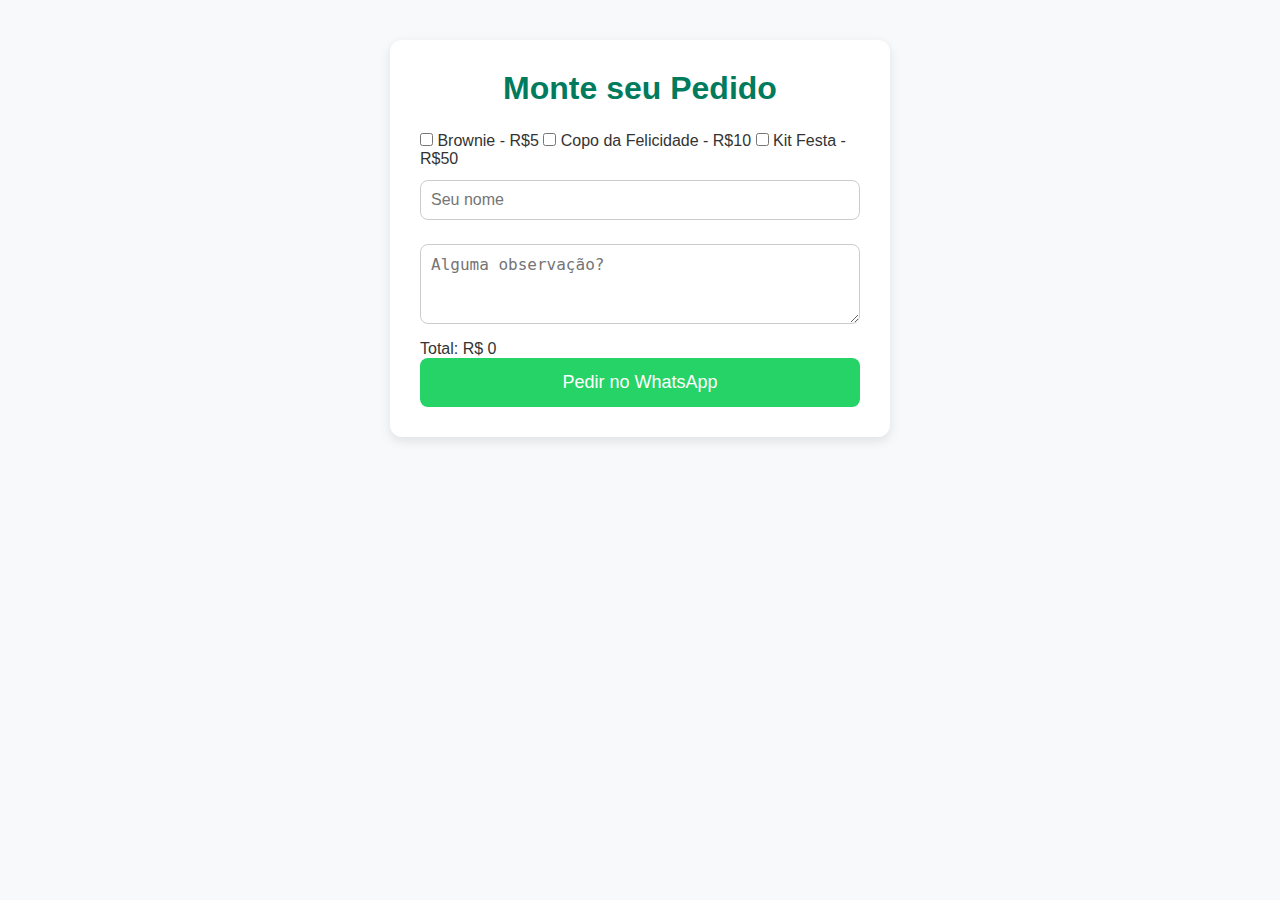
<file: index.html>
<!DOCTYPE html>
<html lang="pt-BR">
<head>
  <meta charset="UTF-8">
  <meta name="viewport" content="width=device-width, initial-scale=1.0">
  <title>ZapOrça - Pedido via WhatsApp</title>
  <link rel="stylesheet" href="style.css">
</head>
<body>
  <div class="container">
    <h1>Monte seu Pedido</h1>

    <div class="produto">
      <label><input type="checkbox" value="Brownie - R$5" data-price="5"> Brownie - R$5</label>
      <label><input type="checkbox" value="Copo da Felicidade - R$10" data-price="10"> Copo da Felicidade - R$10</label>
      <label><input type="checkbox" value="Kit Festa - R$50" data-price="50"> Kit Festa - R$50</label>
    </div>

    <input type="text" id="nomeCliente" placeholder="Seu nome">
    <textarea id="observacoes" placeholder="Alguma observação?"></textarea>

    <p>Total: R$ <span id="total">0</span></p>
    <button onclick="enviarPedido()">Pedir no WhatsApp</button>
  </div>

  <script src="script.js"></script>
</body>
</html>
</file>
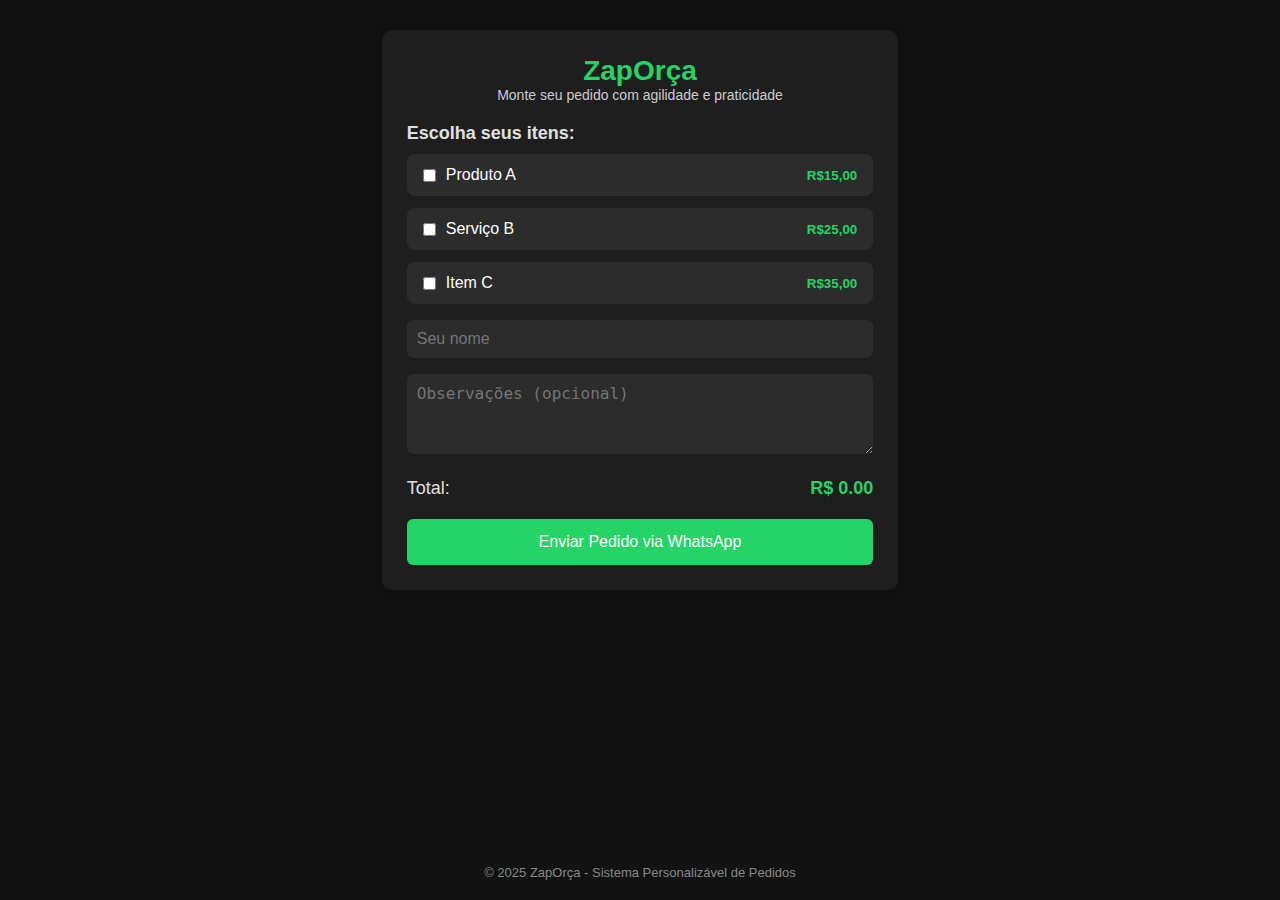
<file: versão 0.2/index.html>
<!DOCTYPE html>
<html lang="pt-BR">
<head>
  <meta charset="UTF-8">
  <meta name="viewport" content="width=device-width, initial-scale=1.0">
  <title>ZapOrça - Sistema de Pedidos</title>
  <link rel="stylesheet" href="style.css">
</head>
<body>
  <div class="container">
    <header>
      <h1>ZapOrça</h1>
      <p>Monte seu pedido com agilidade e praticidade</p>
    </header>

    <section class="produtos">
      <h2>Escolha seus itens:</h2>
      <div class="cards">
        <label class="card">
          <input type="checkbox" value="Produto A - R$15" data-price="15">
          <span>Produto A</span>
          <small>R$15,00</small>
        </label>

        <label class="card">
          <input type="checkbox" value="Serviço B - R$25" data-price="25">
          <span>Serviço B</span>
          <small>R$25,00</small>
        </label>

        <label class="card">
          <input type="checkbox" value="Item C - R$35" data-price="35">
          <span>Item C</span>
          <small>R$35,00</small>
        </label>
      </div>
    </section>

    <section class="formulario">
      <input type="text" id="nomeCliente" placeholder="Seu nome">
      <textarea id="observacoes" placeholder="Observações (opcional)"></textarea>
    </section>

    <section class="resumo">
      <span>Total:</span>
      <strong>R$ <span id="total">0.00</span></strong>
    </section>

    <button onclick="enviarPedido()">Enviar Pedido via WhatsApp</button>
  </div>

  <footer>
    <p>&copy; 2025 ZapOrça - Sistema Personalizável de Pedidos</p>
  </footer>

  <script src="script.js"></script>
</body>
</html>
</file>
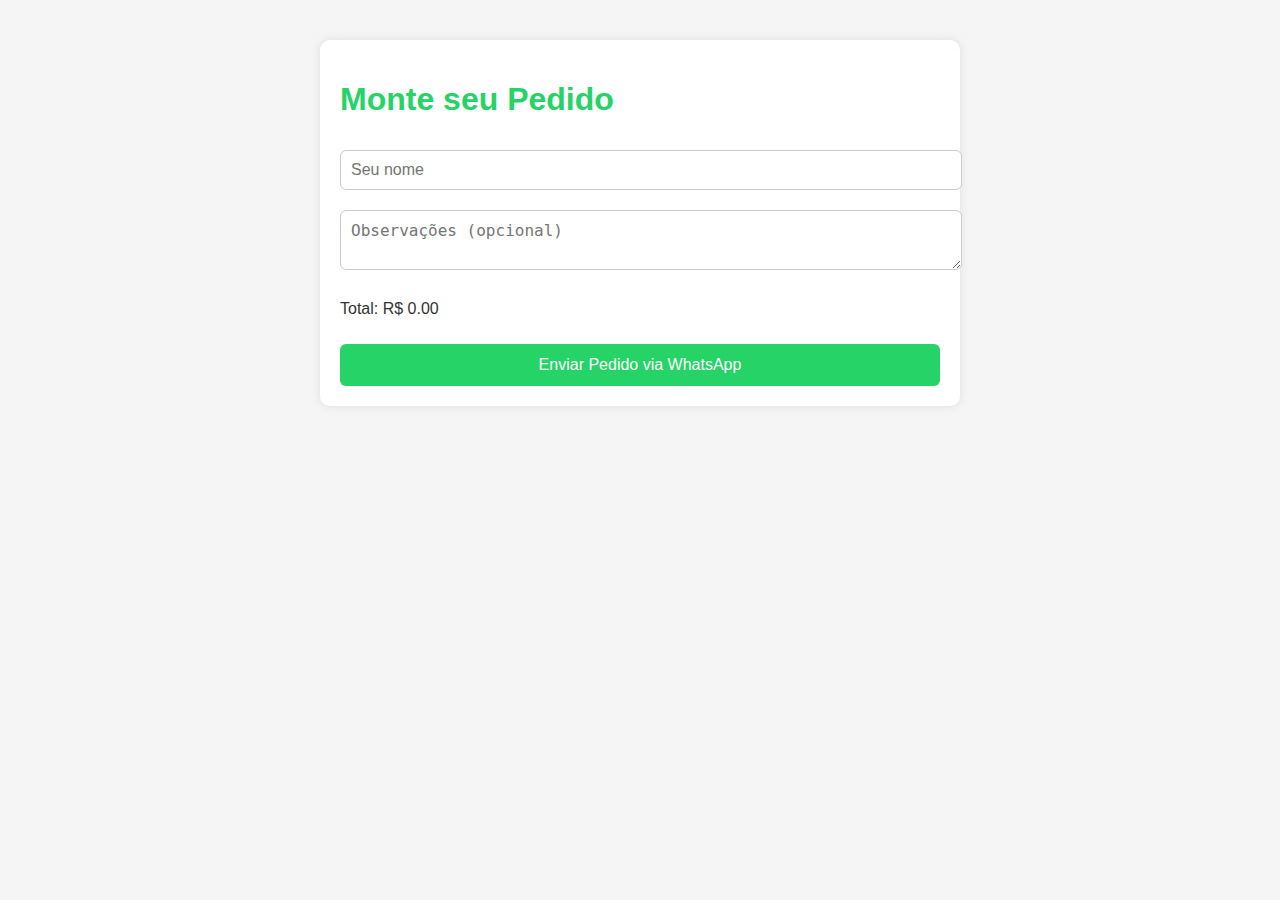
<file: zaporca-v0.3-localstorage/index.html>
<!DOCTYPE html>
<html lang="pt-BR">
<head>
  <meta charset="UTF-8" />
  <meta name="viewport" content="width=device-width, initial-scale=1.0"/>
  <title>ZapOrça</title>
  <link rel="stylesheet" href="style.css" />
</head>
<body>
  <div class="container">
    <h1>Monte seu Pedido</h1>
    <div id="produtos"></div>

    <input type="text" id="nomeCliente" placeholder="Seu nome" />
    <textarea id="observacoes" placeholder="Observações (opcional)"></textarea>

    <p>Total: R$ <span id="total">0.00</span></p>
    <button onclick="enviarPedido()">Enviar Pedido via WhatsApp</button>
  </div>

  <script src="script.js"></script>
</body>
</html>
</file>
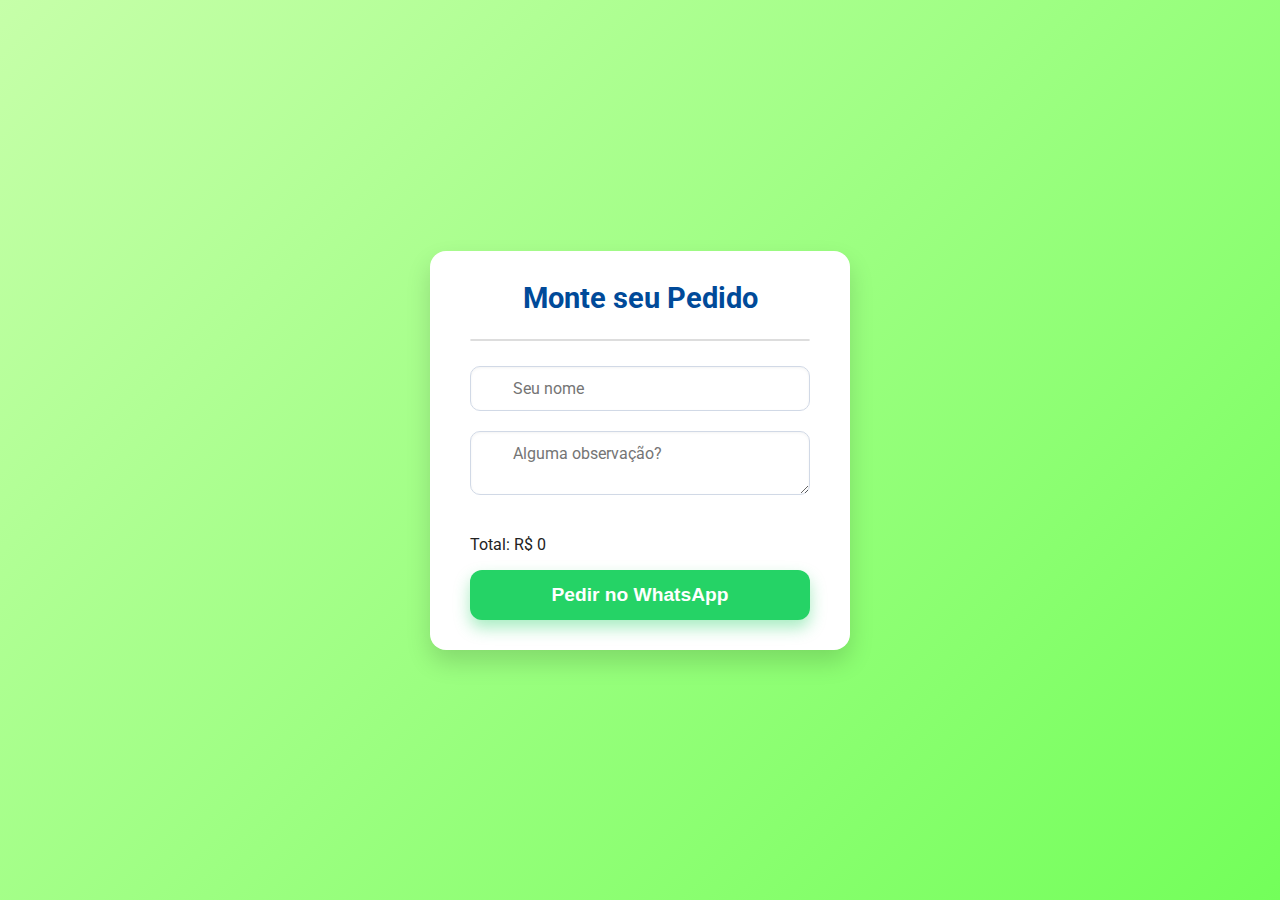
<file: zaporca-v0.3/index.html>
<!DOCTYPE html>
<html lang="pt-BR">

<head>
  <meta charset="UTF-8" />
  <meta name="viewport" content="width=device-width, initial-scale=1.0" />
  <title>Pedido via WhatsApp</title>
  <link rel="stylesheet" href="style.css" />
</head>

<body>
  <div class="container">
    <h1>Monte seu Pedido</h1>
    <div id="produtos" class="produto"></div>
    <input type="text" id="nomeCliente" placeholder="Seu nome" />
    <textarea id="observacoes" placeholder="Alguma observação?"></textarea>
    <p>Total: R$ <span id="total">0</span></p>
    <button onclick="enviarPedido()">Pedir no WhatsApp</button>
  </div>

  <script>
    let produtosSelecionados = [];
    let total = 0;

    function atualizarTotal() {
      total = produtosSelecionados.reduce(function (soma, p) {
        return soma + p.preco;
      }, 0);
      document.getElementById("total").innerText = total.toFixed(2);
    }

    function carregarProdutos() {
      fetch('http://localhost:3001/produtos')
        .then(function (res) { return res.json(); })
        .then(function (produtos) {
          const container = document.getElementById("produtos");
          produtos.forEach(function (produto) {
            const label = document.createElement("label");
            label.innerHTML =
              '<input type="checkbox" data-nome="' + produto.nome + '" data-preco="' + produto.preco + '" onchange="selecionarProduto(this)"> ' +
              produto.nome + ' - R$' + produto.preco;
            container.appendChild(label);
          });
        })
        .catch(function (err) {
          console.error("Erro ao carregar produtos:", err);
        });
    }

    function selecionarProduto(input) {
      const nome = input.dataset.nome;
      const preco = parseFloat(input.dataset.preco);

      if (input.checked) {
        produtosSelecionados.push({ nome: nome, preco: preco });
      } else {
        produtosSelecionados = produtosSelecionados.filter(function (p) {
          return p.nome !== nome;
        });
      }
      atualizarTotal();
    }

    function enviarPedido() {
      const nome = document.getElementById("nomeCliente").value.trim();
      const obs = document.getElementById("observacoes").value.trim();

      if (!nome) {
        alert("Digite seu nome!");
        return;
      }

      if (produtosSelecionados.length === 0) {
        alert("Selecione pelo menos um produto.");
        return;
      }

      let mensagem = "Olá, meu nome é " + nome + "! Quero fazer um pedido:\n";
      produtosSelecionados.forEach(function (p) {
        mensagem += "• " + p.nome + " - R$" + p.preco + "\n";
      });
      mensagem += "\nTotal: R$" + total.toFixed(2);
      if (obs) mensagem += "\nObservações: " + obs;

      const numero = "11951182656"; // Coloque seu número aqui
      const link = "https://wa.me/55" + numero + "?text=" + encodeURIComponent(mensagem);
      window.open(link, "_blank");
    }

    // Executa o carregamento dos produtos quando a página carregar
    window.onload = carregarProdutos;
  </script>
</body>

</html>
</file>
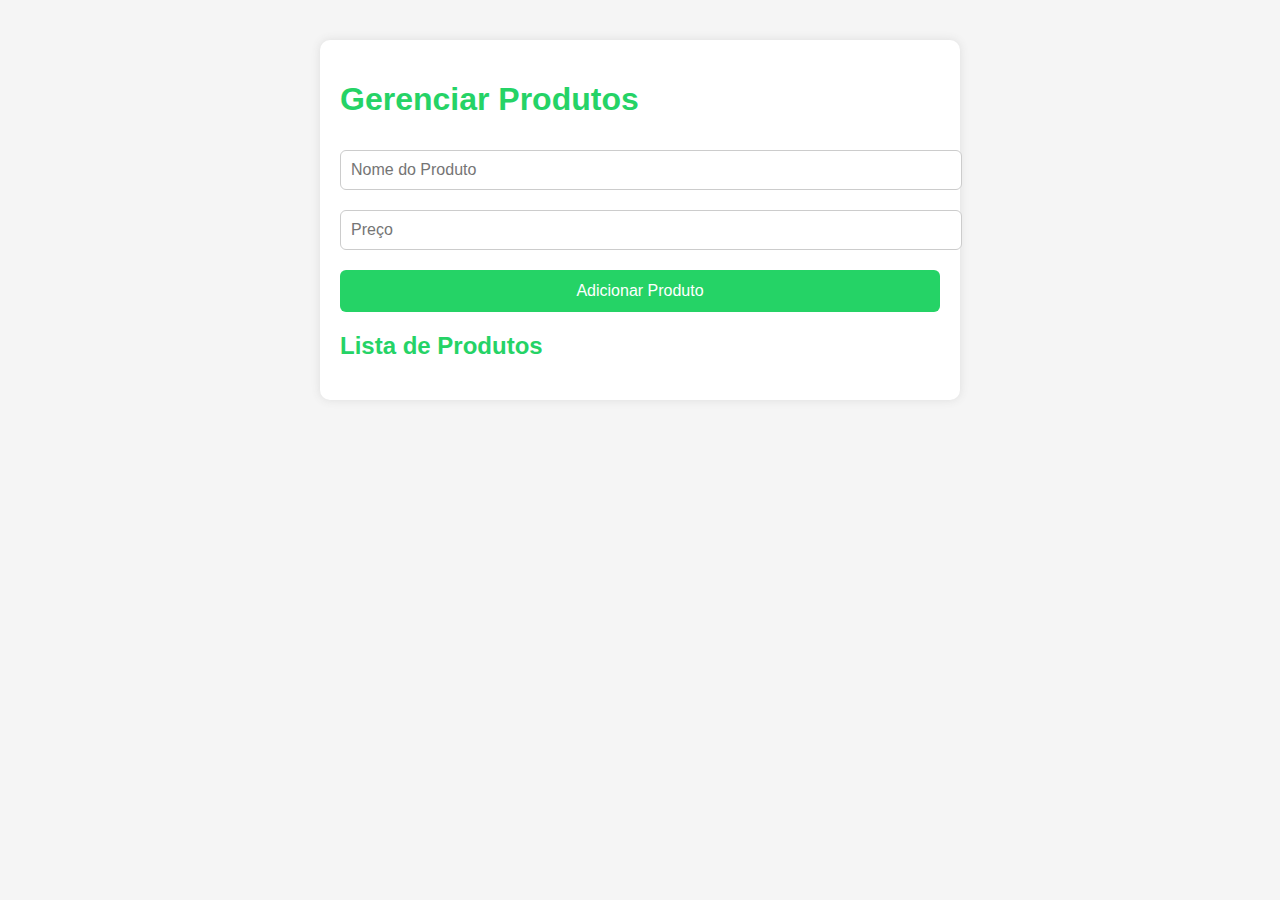
<file: zaporca-v0.3-localstorage/admin.html>
<!DOCTYPE html>
<html lang="pt-BR">
<head>
  <meta charset="UTF-8" />
  <meta name="viewport" content="width=device-width, initial-scale=1.0"/>
  <title>Painel de Produtos</title>
  <link rel="stylesheet" href="style.css" />
</head>
<body>
  <div class="container">
    <h1>Gerenciar Produtos</h1>

    <div class="formulario">
      <input type="text" id="nomeProduto" placeholder="Nome do Produto" />
      <input type="number" id="precoProduto" placeholder="Preço" />
      <button onclick="adicionarProduto()">Adicionar Produto</button>
    </div>

    <h2>Lista de Produtos</h2>
    <ul id="listaProdutos"></ul>
  </div>

  <script src="admin.js"></script>
</body>
</html>
</file>
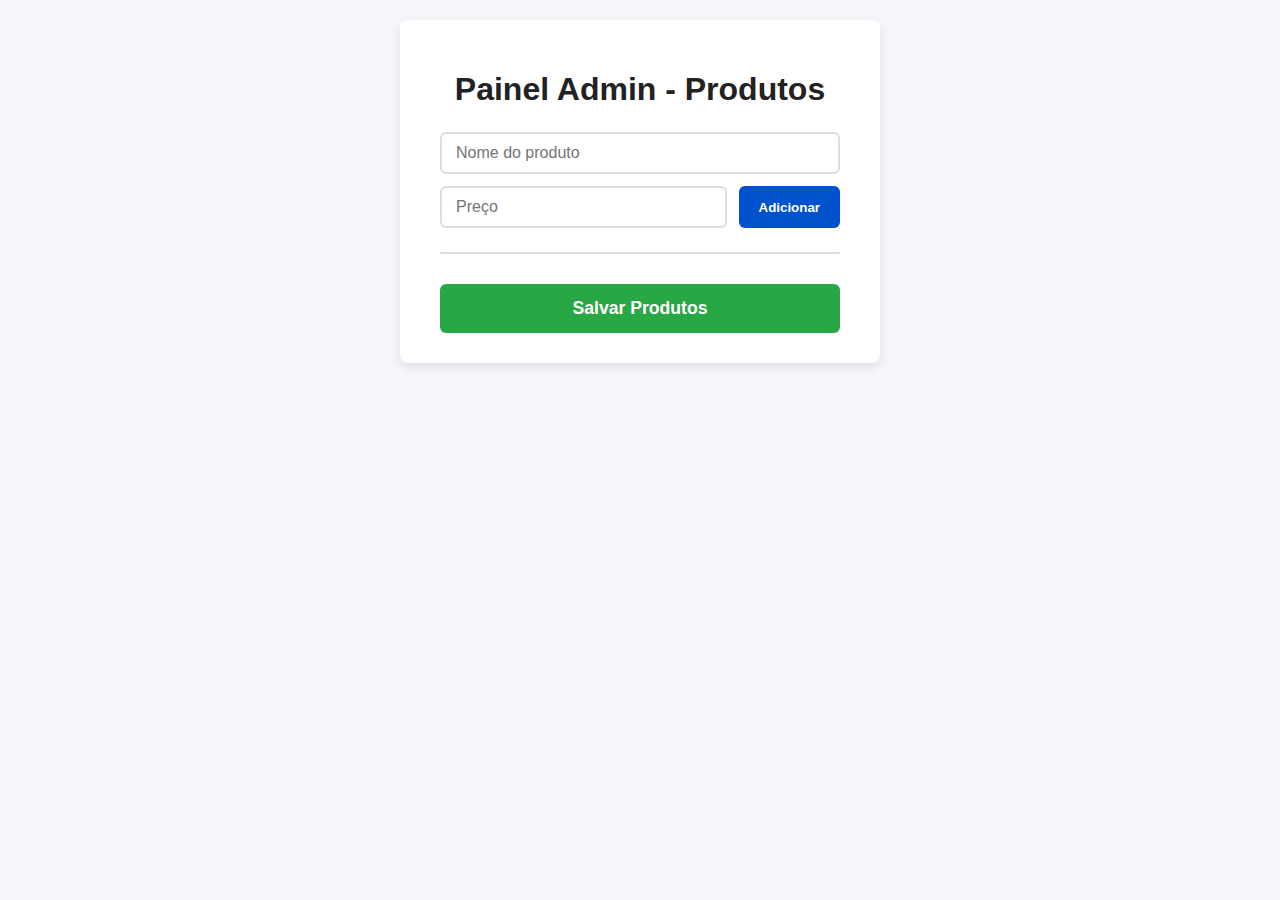
<file: zaporca-v0.3/admin.html>
<!DOCTYPE html>
<html lang="pt-BR">
<head>
  <meta charset="UTF-8" />
  <meta name="viewport" content="width=device-width, initial-scale=1" />
  <title>Painel Admin</title>
  <style>
    /* Reset básico */
    * {
      box-sizing: border-box;
    }
    body {
      font-family: 'Segoe UI', Tahoma, Geneva, Verdana, sans-serif;
      background: #f5f7fa;
      color: #333;
      margin: 0;
      padding: 20px;
      display: flex;
      justify-content: center;
      min-height: 100vh;
      align-items: flex-start;
    }
    .container {
      background: #fff;
      border-radius: 8px;
      max-width: 480px;
      width: 100%;
      padding: 30px 40px;
      box-shadow: 0 4px 12px rgba(0,0,0,0.1);
    }
    h1 {
      margin-bottom: 24px;
      font-weight: 700;
      color: #222;
      text-align: center;
    }
    #formContainer {
      display: flex;
      gap: 12px;
      margin-bottom: 24px;
      flex-wrap: wrap;
      justify-content: center;
    }
    #formContainer input[type="text"],
    #formContainer input[type="number"] {
      flex: 1 1 150px;
      padding: 10px 14px;
      font-size: 1rem;
      border: 2px solid #ddd;
      border-radius: 6px;
      transition: border-color 0.2s ease;
    }
    #formContainer input[type="text"]:focus,
    #formContainer input[type="number"]:focus {
      border-color: #0052cc;
      outline: none;
    }
    #formContainer button {
      background-color: #0052cc;
      color: white;
      border: none;
      border-radius: 6px;
      padding: 10px 20px;
      font-weight: 600;
      cursor: pointer;
      transition: background-color 0.3s ease;
      flex: 0 0 auto;
    }
    #formContainer button:hover {
      background-color: #003d99;
    }
    ul#listaProdutos {
      list-style: none;
      padding: 0;
      margin: 0 0 30px 0;
      max-height: 300px;
      overflow-y: auto;
      border: 1px solid #ddd;
      border-radius: 6px;
      background: #fafafa;
    }
    ul#listaProdutos li {
      display: flex;
      justify-content: space-between;
      align-items: center;
      padding: 12px 16px;
      border-bottom: 1px solid #e1e1e1;
      font-size: 1rem;
      color: #444;
    }
    ul#listaProdutos li:last-child {
      border-bottom: none;
    }
    ul#listaProdutos li button {
      background-color: #e55353;
      border: none;
      border-radius: 4px;
      color: white;
      padding: 6px 12px;
      font-weight: 600;
      cursor: pointer;
      transition: background-color 0.3s ease;
      font-size: 0.9rem;
    }
    ul#listaProdutos li button:hover {
      background-color: #b03434;
    }
    button#salvarProdutosBtn {
      display: block;
      width: 100%;
      padding: 14px 0;
      font-size: 1.1rem;
      font-weight: 700;
      border-radius: 6px;
      border: none;
      background-color: #28a745;
      color: white;
      cursor: pointer;
      transition: background-color 0.3s ease;
    }
    button#salvarProdutosBtn:hover {
      background-color: #1e7e34;
    }
    /* Scrollbar estilizada para lista */
    ul#listaProdutos::-webkit-scrollbar {
      width: 8px;
    }
    ul#listaProdutos::-webkit-scrollbar-track {
      background: #f1f1f1;
      border-radius: 6px;
    }
    ul#listaProdutos::-webkit-scrollbar-thumb {
      background: #c1c1c1;
      border-radius: 6px;
    }
    ul#listaProdutos::-webkit-scrollbar-thumb:hover {
      background: #a0a0a0;
    }
  </style>
</head>
<body>
  <div class="container">
    <h1>Painel Admin - Produtos</h1>
    <div id="formContainer">
      <input type="text" id="nomeProduto" placeholder="Nome do produto" />
      <input type="number" id="precoProduto" placeholder="Preço" step="0.01" />
      <button onclick="adicionarProduto()">Adicionar</button>
    </div>

    <ul id="listaProdutos"></ul>

    <button id="salvarProdutosBtn" onclick="salvarProdutos()">Salvar Produtos</button>
  </div>

  <script>
    let produtos = [];

    // Carrega produtos do backend quando abrir a página
    window.onload = () => {
      fetch('http://localhost:3001/produtos')
        .then(res => res.json())
        .then(data => {
          produtos = data || [];
          renderizarLista();
        })
        .catch(() => {
          produtos = [];
          renderizarLista();
        });
    };

    function adicionarProduto() {
      const nome = document.getElementById('nomeProduto').value.trim();
      const preco = parseFloat(document.getElementById('precoProduto').value);

      if (!nome || isNaN(preco)) {
        alert("Preencha corretamente nome e preço.");
        return;
      }

      produtos.push({ nome: nome, preco: preco });
      renderizarLista();

      // Limpa os campos
      document.getElementById('nomeProduto').value = "";
      document.getElementById('precoProduto').value = "";
    }

    function renderizarLista() {
      const lista = document.getElementById('listaProdutos');
      lista.innerHTML = '';

      produtos.forEach((p, index) => {
        const item = document.createElement('li');
        item.textContent = `${p.nome} - R$${p.preco.toFixed(2)}`;

        const btn = document.createElement('button');
        btn.textContent = 'Remover';
        btn.onclick = () => {
          produtos.splice(index, 1);
          renderizarLista();
        };

        item.appendChild(btn);
        lista.appendChild(item);
      });
    }

    function salvarProdutos() {
      fetch('http://localhost:3001/produtos', {
        method: 'POST',
        headers: { 'Content-Type': 'application/json' },
        body: JSON.stringify(produtos)
      })
      .then(response => {
        if (!response.ok) throw new Error('Erro na resposta do servidor');
        return response.text();
      })
      .then(text => alert(text))
      .catch(() => alert("Erro ao salvar. Verifique se o backend está rodando."));
    }
  </script>
</body>
</html>
</file>
<file: versão 0.2/style.css>
* {
  margin: 0;
  padding: 0;
  box-sizing: border-box;
}

body {
  font-family: 'Segoe UI', sans-serif;
  background-color: #121212;
  color: #e0e0e0;
  min-height: 100vh;
  display: flex;
  flex-direction: column;
}

.container {
  max-width: 600px;
  margin: 30px auto;
  padding: 25px;
  background-color: #1e1e1e;
  border-radius: 10px;
  box-shadow: 0 0 10px #0f0f0f;
}

header {
  text-align: center;
  margin-bottom: 20px;
}

header h1 {
  color: #25d366;
  font-size: 28px;
}

header p {
  color: #ccc;
  font-size: 14px;
}

.produtos h2 {
  margin-bottom: 10px;
  font-size: 18px;
}

.cards {
  display: flex;
  flex-direction: column;
  gap: 12px;
}

.card {
  display: flex;
  align-items: center;
  justify-content: space-between;
  background-color: #2c2c2c;
  padding: 12px 16px;
  border-radius: 8px;
  transition: background 0.3s;
}

.card:hover {
  background-color: #383838;
}

.card input {
  margin-right: 10px;
}

.card span {
  flex: 1;
  color: #fff;
}

.card small {
  color: #25d366;
  font-weight: bold;
}

.formulario input,
.formulario textarea {
  width: 100%;
  padding: 10px;
  margin-top: 16px;
  border-radius: 6px;
  border: none;
  font-size: 16px;
  background: #2c2c2c;
  color: #fff;
}

textarea {
  resize: vertical;
  min-height: 80px;
}

.resumo {
  display: flex;
  justify-content: space-between;
  align-items: center;
  margin: 20px 0;
  font-size: 18px;
}

.resumo strong {
  color: #25d366;
}

button {
  width: 100%;
  background-color: #25d366;
  border: none;
  color: white;
  padding: 14px;
  font-size: 16px;
  border-radius: 6px;
  cursor: pointer;
  transition: background 0.3s;
}

button:hover {
  background-color: #1ebe5d;
}

footer {
  text-align: center;
  padding: 20px 10px;
  font-size: 13px;
  color: #888;
  margin-top: auto;
}
</file>
<file: zaporca-v0.3-localstorage/style.css>
body {
  font-family: 'Segoe UI', sans-serif;
  background-color: #f5f5f5;
  color: #333;
  margin: 0;
  padding: 0;
}

.container {
  max-width: 600px;
  margin: 40px auto;
  padding: 20px;
  background: #ffffff;
  border-radius: 10px;
  box-shadow: 0 0 10px #ddd;
}

h1, h2 {
  color: #25d366;
}

input, textarea {
  width: 100%;
  padding: 10px;
  margin: 10px 0;
  border: 1px solid #ccc;
  border-radius: 6px;
  font-size: 16px;
}

button {
  width: 100%;
  background-color: #25d366;
  color: white;
  border: none;
  padding: 12px;
  font-size: 16px;
  border-radius: 6px;
  cursor: pointer;
  margin-top: 10px;
}

button:hover {
  background-color: #1ebe5d;
}

.card {
  display: flex;
  align-items: center;
  justify-content: space-between;
  background: #f0f0f0;
  padding: 12px;
  margin-bottom: 10px;
  border-radius: 6px;
}

.card input {
  margin-right: 10px;
}
</file>
<file: style.css>
/* Reset básico */
* {
  margin: 0;
  padding: 0;
  box-sizing: border-box;
}

body {
  font-family: "Segoe UI", Tahoma, Geneva, Verdana, sans-serif;
  background: #f8f9fa;
  color: #333;
  min-height: 100vh;
  display: flex;
  flex-direction: column;
}

.container {
  max-width: 500px;
  margin: 40px auto;
  background: #fff;
  padding: 30px;
  border-radius: 12px;
  box-shadow: 0 4px 12px rgba(0, 0, 0, 0.1);
}

h1 {
  text-align: center;
  margin-bottom: 25px;
  color: #007b5e;
}

.produtos label {
  display: block;
  padding: 12px;
  background: #f1f1f1;
  margin-bottom: 10px;
  border-radius: 8px;
  cursor: pointer;
  transition: background 0.3s;
}

.produtos label:hover {
  background: #e9ecef;
}

input[type="text"],
textarea {
  width: 100%;
  padding: 10px;
  margin: 12px 0;
  border: 1px solid #ccc;
  border-radius: 8px;
  font-size: 16px;
}

textarea {
  resize: vertical;
  min-height: 80px;
}

.resumo {
  display: flex;
  justify-content: space-between;
  margin: 15px 0;
  font-size: 18px;
  font-weight: bold;
}

button {
  width: 100%;
  background: #25d366;
  color: white;
  border: none;
  padding: 14px;
  border-radius: 8px;
  font-size: 18px;
  cursor: pointer;
  transition: background 0.3s;
}

button:hover {
  background: #1ebe5d;
}

footer {
  text-align: center;
  padding: 20px 10px;
  font-size: 14px;
  color: #666;
  margin-top: auto;
}
</file>
<file: zaporca-v0.3/style.css>
@import url('https://fonts.googleapis.com/css2?family=Roboto:wght@400;700&display=swap');

/* Reset simples */
* {
  box-sizing: border-box;
}

body {
  font-family: 'Roboto', sans-serif;
  background: linear-gradient(135deg, #c6ffa9, #73ff5a);
  margin: 0;
  min-height: 100vh;
  display: flex;
  justify-content: center;
  align-items: center;
  padding: 20px;
  color: #222;
}

.container {
  background: #fff;
  border-radius: 16px;
  box-shadow: 0 12px 25px rgba(0, 0, 0, 0.15);
  padding: 30px 40px;
  max-width: 420px;
  width: 100%;
}

h1 {
  margin-top: 0;
  font-weight: 700;
  font-size: 1.8rem;
  text-align: center;
  color: #004a99;
  margin-bottom: 24px;
  user-select: none;
}

#produtos {
  max-height: 220px;
  overflow-y: auto;
  margin-bottom: 25px;
  padding-right: 6px;
  border: 1px solid #ddd;
  border-radius: 10px;
  background: #f9faff;
  user-select: none;
}

#produtos label {
  display: flex;
  align-items: center;
  padding: 10px 12px;
  cursor: pointer;
  font-size: 1rem;
  border-bottom: 1px solid #e1e4eb;
  transition: background-color 0.2s ease;
}

#produtos label:last-child {
  border-bottom: none;
}

#produtos label:hover {
  background-color: #eaf4ff;
}

#produtos input[type="checkbox"] {
  margin-right: 14px;
  width: 18px;
  height: 18px;
  accent-color: #4a90e2;
  cursor: pointer;
}

input[type="text"],
textarea {
  width: 100%;
  padding: 12px 14px 12px 42px;
  font-size: 1rem;
  border-radius: 10px;
  border: 1.8px solid #d1d9e6;
  margin-bottom: 20px;
  transition: border-color 0.25s ease;
  color: #333;
  resize: vertical;
  font-family: 'Roboto', sans-serif;
  position: relative;
  box-shadow: inset 0 1px 3px rgb(0 0 0 / 0.05);
}

input[type="text"]:focus,
textarea:focus {
  outline: none;
  border-color: #4a90e2;
  box-shadow: 0 0 8px rgba(74, 144, 226, 0.3);
}

/* Ícone dentro dos inputs */
.input-icon {
  position: relative;
}

.input-icon svg {
  position: absolute;
  left: 12px;
  top: 50%;
  transform: translateY(-50%);
  fill: #4a90e2;
  width: 20px;
  height: 20px;
  pointer-events: none;
  user-select: none;
}

/* Total */
p#total {
  font-weight: 700;
  font-size: 1.25rem;
  margin-top: 0;
  margin-bottom: 30px;
  text-align: center;
  color: #004a99;
  user-select: none;
}

/* Botão WhatsApp */
button {
  background-color: #25d366;
  color: white;
  border: none;
  border-radius: 12px;
  width: 100%;
  padding: 14px 0;
  font-weight: 700;
  font-size: 1.2rem;
  cursor: pointer;
  box-shadow: 0 8px 16px rgb(37 211 102 / 0.4);
  transition: background-color 0.3s ease, box-shadow 0.3s ease;
  display: flex;
  justify-content: center;
  align-items: center;
  gap: 12px;
  user-select: none;
}

button:hover {
  background-color: #1ebe57;
  box-shadow: 0 10px 25px rgb(37 211 102 / 0.6);
}

/* Ícone WhatsApp no botão */
button svg {
  width: 24px;
  height: 24px;
  fill: white;
}

/* Scrollbar estilizada */
#produtos::-webkit-scrollbar {
  width: 8px;
}

#produtos::-webkit-scrollbar-track {
  background: #f1f1f1;
  border-radius: 10px;
}

#produtos::-webkit-scrollbar-thumb {
  background: #e1ffdb;
  border-radius: 10px;
}

#produtos::-webkit-scrollbar-thumb:hover {
  background: #d2ffc2;
}
</file>
